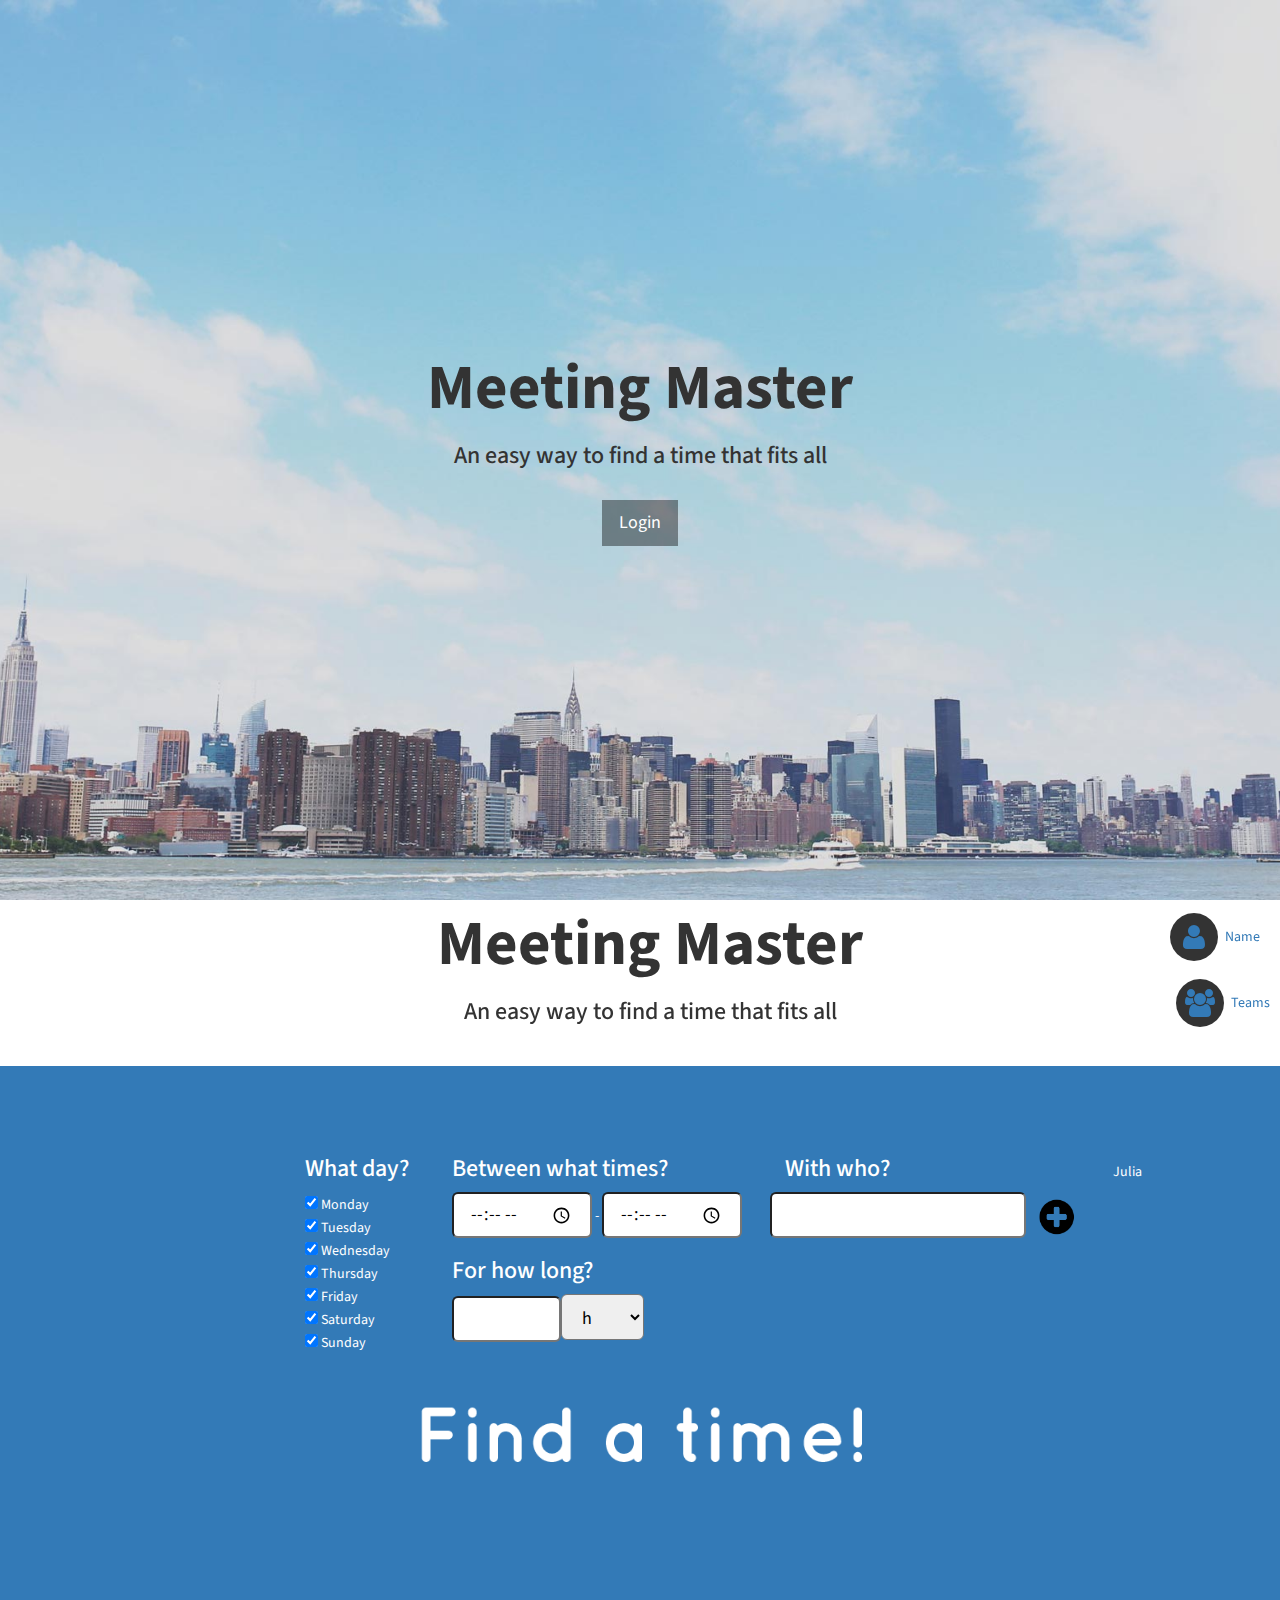
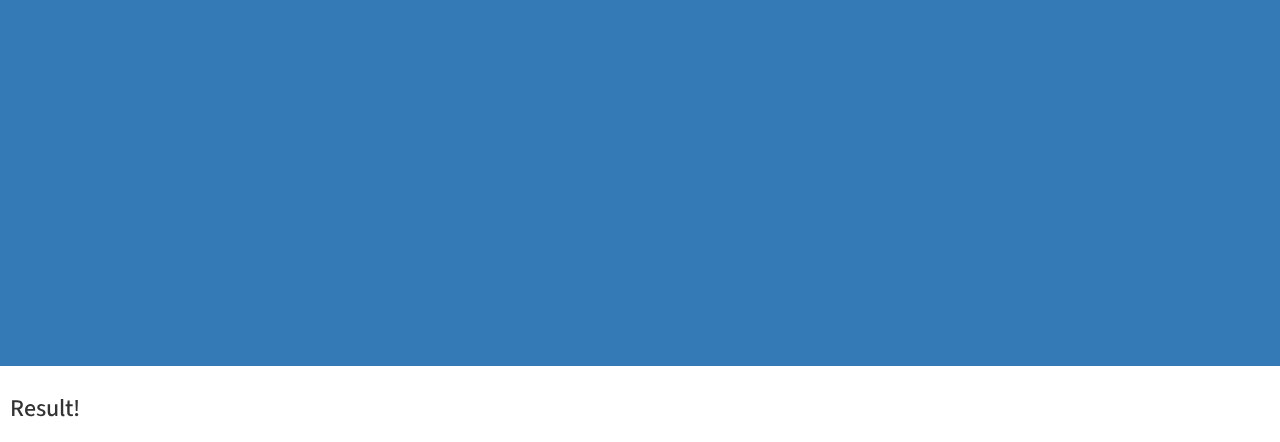
<file: app/frontend/index.html>
<!DOCTYPE html>

<!--[if lt IE 7]>
<html lang="en" ng-app="myApp" class="no-js lt-ie9 lt-ie8 lt-ie7"> <![endif]-->
<!--[if IE 7]>
<html lang="en" ng-app="myApp" class="no-js lt-ie9 lt-ie8"> <![endif]-->
<!--[if IE 8]>
<html lang="en" ng-app="myApp" class="no-js lt-ie9"> <![endif]-->
<!--[if gt IE 8]><!-->
<html lang="en" ng-app="myApp" class="no-js"> <!--<![endif]-->
<head>

    <meta charset="utf-8">
    <meta http-equiv="X-UA-Compatible" content="IE=edge">
    <meta name="viewport" content="width=device-width, initial-scale=1">
    <meta name="description" content="">
    <meta name="author" content="">

    <title>Meeting Master</title>

    <!-- Bootstrap Core CSS -->
    <link href="css/bootstrap.min.css" rel="stylesheet">

    <!-- Custom CSS -->
    <link href="css/stylish-portfolio.css" rel="stylesheet">

    <!-- Custom Fonts -->
    <link href="font-awesome/css/font-awesome.min.css" rel="stylesheet" type="text/css">
    <link href="http://fonts.googleapis.com/css?family=Source+Sans+Pro:300,400,700,300italic,400italic,700italic"
          rel="stylesheet" type="text/css">

    <!-- HTML5 Shim and Respond.js IE8 support of HTML5 elements and media queries -->
    <!-- WARNING: Respond.js doesn't work if you view the page via file:// -->
    <!--[if lt IE 9]>
    <script src="https://oss.maxcdn.com/libs/html5shiv/3.7.0/html5shiv.js"></script>
    <script src="https://oss.maxcdn.com/libs/respond.js/1.4.2/respond.min.js"></script>

    <![endif]-->
</head>

<body>

<section id="login" class="header">
    <div class="text-vertical-center">
        <h1>Meeting Master</h1>
        <h3>An easy way to find a time that fits all</h3>
        <br>
        <a class="btn btn-dark btn-lg" onclick="loginClick()">Login</a>
    </div>
</section>

<!-- About -->
<section id="about" class="about">
    <div class="text-vertical-center text-vertical-center-margin padding-left">
        <h1>Meeting Master</h1>
        <h3>An easy way to find a time that fits all</h3>
        <br>
    </div>
    <div id="profile" class="service-item text-right margin-right">
            <span class="fa-stack fa-2x">
                                <i class="fa fa-circle fa-stack-2x"></i>
                                <i class="fa fa-user fa-stack-1x text-primary"></i>
                            </span>
        <a id="username" href="#profile">Name</a> <br>
    </div>

    <div id="teams" class="service-item text-right">
            <span class="fa-stack fa-2x">
                                <i class="fa fa-circle fa-stack-2x"></i>
                                <i class="fa fa-users fa-stack-1x text-primary"></i>
                            </span>
        <a href="#teams">Teams</a> <br>
    </div>

</section>


<!-- Services -->
<!-- The circle icons use Font Awesome's stacked icon classes. For more information, visit http://fontawesome.io/examples/ -->
<section id="search" class="services bg-primary" style="height: 100%">
    <div class="row">
        <!--<div class="col-md-7 col-sm-3">
            <div class="service-item">
                    <span class="fa-stack fa-4x">
                    <i class="fa fa-circle fa-stack-2x"></i>
                    <i class="fa fa-cloud fa-stack-1x text-primary"></i>
                </span>
                <h4>
                    <strong>Teams</strong>
                </h4>
                <p>Your teams</p>
                <a href="#" class="btn btn-light">Learn More</a>
            </div>
        </div>
        <div class="col-md-3 col-sm-6">
            <div class="service-item">
                    <span class="fa-stack fa-4x">
                    <i class="fa fa-circle fa-stack-2x"></i>
                    <i class="fa fa-compass fa-stack-1x text-primary"></i>
                </span>
                <h4>
                    <strong>Contacts</strong>
                </h4>
                <p>Your contacts</p>
                <a href="#" class="btn btn-light">Learn More</a>
            </div>
        </div>-->
        <div id="days" style="padding-left: 300px" align="left">
            <h3>What day?</h3>
            <input type="checkbox" class="dayCheckboxes" name="monday" id="1" checked="true"> Monday
            <br>
            <input type="checkbox" class="dayCheckboxes" name="tuesday" id="2" checked="true"> Tuesday
            <br>
            <input type="checkbox" class="dayCheckboxes" name="wednesday" id="3" checked="true"> Wednesday
            <br>
            <input type="checkbox" class="dayCheckboxes" name="thursday" id="4" checked="true"> Thursday
            <br>
            <input type="checkbox" class="dayCheckboxes" name="friday" id="5" checked="true"> Friday
            <br>
            <input type="checkbox" class="dayCheckboxes" name="saturday" id="6" checked="true"> Saturday
            <br>
            <input type="checkbox" class="dayCheckboxes" name="sunday" id="7" checked="true"> Sunday
            <br><br>

        </div>
        <div id="timeSlot">
            <h3>Between what times?</h3>
            <input id="startTime" style="color: black;" type="time" name="startTime" class="time-mm-hh input-lg"
                   step="900"/> -
            <input id="endTime" style="color: black" type="time" name="endTime" class="time-mm-hh input-lg" step="900"/>
            <script type="text/javascript">
                $("input[name='myTime']").timeInput(); // use default or html5 attributes
                $("input[name='myTime2']").timeInput({step: 900}); // 15 min intervals from 6:00 am to 3:00 pm
            </script>
            <h3>For how long?</h3>
            <input id="time" style="color: black" type="number" class="input-lg" name="time" max="60" min="0">
            <select id="unit" name="unit" class="select-lg">
                <option value="h">h</option>
                <option value="min">min</option>
            </select>
        </div>

        <div id="contacts">
            <h3>With who?</h3>
            <div class="row" align="right">
                <input style="color: black" type="text" name="addPerson" class="text input-lg"/>
                <button type="submit" style="background-color:transparent; border-color:transparent;">
                    <img src="img/plus.png" height="40"/>
                </button>
            </div>
        </div>
        <div id="addedPersons">
            <p>Julia</p>
        </div>

    </div>

    <div align="center">
        <button onclick="searchForTime()" style="background-color:transparent; border-color:transparent;">
            <img src="img/button_2.png" height="80"/>
        </button>
    </div>
</section>


<section id="showResult" class="about">

    <h3>Result!</h3>

</section>


<script src="../calendar/login.js"></script>
<script src="../calendar/calendar.js"></script>

<script src="https://apis.google.com/js/client.js?onload=checkAuth">
</script>

<!-- jQuery -->
<script src="js/jquery.js"></script>

<!-- Bootstrap Core JavaScript -->
<script src="js/bootstrap.min.js"></script>

<!-- Custom Theme JavaScript -->
<script>
    // Closes the sidebar menu
    $("#menu-close").click(function (e) {
        e.preventDefault();
        $("#sidebar-wrapper").toggleClass("active");
    });

    // Opens the sidebar menu
    $("#menu-toggle").click(function (e) {
        e.preventDefault();
        $("#sidebar-wrapper").toggleClass("active");
    });

    // Scrolls to the selected menu item on the page
    $(function () {
        $('a[href*=#]:not([href=#])').click(function () {
            if (location.pathname.replace(/^\//, '') == this.pathname.replace(/^\//, '') || location.hostname == this.hostname) {

                var target = $(this.hash);
                target = target.length ? target : $('[name=' + this.hash.slice(1) + ']');
                if (target.length) {
                    $('html,body').animate({
                        scrollTop: target.offset().top
                    }, 1000);
                    return false;
                }
            }
        });
    });
</script>

<script>

    function loginClick() {
        if (validToken()) {
            login();
        } else {
            handleAuthClick(login);
        }
    }
</script>

<script>

    function addPerson() {

    }
</script>


<script>
    function chooseDate() {
        $('#date').combodate();
    }
</script>

<script>
    function login() {

        var e = document.getElementById("login");
        if (!e)return true;
        if (e.style.display == "none") {
            e.style.display = "block"
        }
        else {
            e.style.display = "none"
        }

        var name = document.getElementById("username");
        name.innerHTML = "Julia";
        return true;
    }
</script>

<script>
    function searchForTime() {
        var days = [];
        var inputElements = document.getElementsByClassName('dayCheckboxes');
        for (var i = 0; inputElements[i]; ++i) {
            if (inputElements[i].checked) {
                days.push(inputElements[i]);
            }
        }

        var temp = document.getElementById("temp");

        var startTime = document.getElementById("startTime").value;

        var endTime = document.getElementById("endTime").value;

        var time = document.getElementById("time").value;
        var timeUnit = document.getElementById("unit").value;
        if (timeUnit == "h") {
            time = time * 60;
        }

        var e = document.getElementById("search");
        if (!e)return true;
        if (e.style.display == "none") {
            e.style.display = "block"
        }
        else {
            e.style.display = "none"
        }
    }
</script>

</body>

</html>
</file>
<file: app/frontend/css/stylish-portfolio.css>
/*!
 * Start Bootstrap - Stylish Portfolio Bootstrap Theme (http://startbootstrap.com)
 * Code licensed under the Apache License v2.0.
 * For details, see http://www.apache.org/licenses/LICENSE-2.0.
 */

/* Global Styles */

html,
body {
    width: 100%;
    height: 100%;
}

body {
    font-family: "Source Sans Pro","Helvetica Neue",Helvetica,Arial,sans-serif;
    overflow: hidden;
    position:fixed;
}

.text-vertical-center {
    display: table-cell;
    text-align: center;
    vertical-align: middle;
}

.dayCheckboxes{

}

#days {
    display: inline-table;
    margin: 20px;
}

#contacts {
    display: inline-table;
    margin: 20px;

}

#timeSlot {
    display: inline-table;
    margin: 20px;

}
#addedPersons {
    display: inline-table;
    margin: 20px;

}

.text-vertical-center h1 {
    margin: 0;
    padding: 0;
    font-size: 4.5em;
    font-weight: 700;
}

.select-lg {
    height: 46px;
    padding: 10px 16px;
    font-size: 18px;
    border-radius: 6px;
    color: #000;
}

/* Custom Button Styles */

.btn-dark {
    border-radius: 0;
    color: #fff;
    background-color: rgba(0,0,0,0.4);
}

.btn-dark:hover,
.btn-dark:focus,
.btn-dark:active {
    color: #fff;
    background-color: rgba(0,0,0,0.7);
}

.btn-light {
    border-radius: 0;
    color: #333;
    background-color: rgb(255,255,255);
}

.btn-light:hover,
.btn-light:focus,
.btn-light:active {
    color: #333;
    background-color: rgba(255,255,255,0.8);
}

/* Custom Horizontal Rule */

hr.small {
    max-width: 100px;
}

/* Side Menu */

#sidebar-wrapper {
    z-index: 1000;
    position: fixed;
    right: 0;
    width: 250px;
    height: 100%;
    margin-right: -250px;
    overflow-y: auto;
    background: #222;
    -webkit-transition: all 0.4s ease 0s;
    -moz-transition: all 0.4s ease 0s;
    -ms-transition: all 0.4s ease 0s;
    -o-transition: all 0.4s ease 0s;
    transition: all 0.4s ease 0s;
}

.sidebar-nav {
    position: absolute;
    top: 0;
    width: 250px;
    margin: 0;
    padding: 0;
    list-style: none;
}

.sidebar-nav li {
    text-indent: 20px;
    line-height: 40px;
}

.sidebar-nav li a {
    display: block;
    text-decoration: none;
    color: #999;
}

.sidebar-nav li a:hover {
    text-decoration: none;
    color: #fff;
    background: rgba(255,255,255,0.2);
}

.sidebar-nav li a:active,
.sidebar-nav li a:focus {
    text-decoration: none;
}

.sidebar-nav > .sidebar-brand {
    height: 55px;
    font-size: 18px;
    line-height: 55px;
}

.sidebar-nav > .sidebar-brand a {
    color: #999;
}

.sidebar-nav > .sidebar-brand a:hover {
    color: #fff;
    background: none;
}

#menu-toggle {
    z-index: 1;
    position: fixed;
    top: 0;
    right: 0;
}

#sidebar-wrapper.active {
    right: 250px;
    width: 250px;
    -webkit-transition: all 0.4s ease 0s;
    -moz-transition: all 0.4s ease 0s;
    -ms-transition: all 0.4s ease 0s;
    -o-transition: all 0.4s ease 0s;
    transition: all 0.4s ease 0s;
}

.toggle {
    margin: 5px 5px 0 0;
}

/* Header */

.header {
    display: table;
    position: relative;
    width: 100%;
    height: 100%;
    background: url(../img/bg.jpg) no-repeat center center scroll;
    -webkit-background-size: cover;
    -moz-background-size: cover;
    background-size: cover;
    -o-background-size: cover;
}

/* About */

.about {
    padding: 10px;
    display: table;
    position: relative;
    width: 100%;
}

/* Services */

.services {
    padding: 50px 0;
}

.service-item {
    margin-bottom: 10px;
}

.margin-right {
    margin-right: 10px;
}

.padding-left {
    padding-left: 200px;
}

/* Callout */

.callout {
    display: table;
    width: 100%;
    height: 400px;
    color: #fff;
    background: url(../img/callout.jpg) no-repeat center center scroll;
    -webkit-background-size: cover;
    -moz-background-size: cover;
    background-size: cover;
    -o-background-size: cover;
}

/* Portfolio */

.portfolio {
    padding: 50px 0;
}

.portfolio-item {
    margin-bottom: 30px;
}

.img-portfolio {
    margin: 0 auto;
}

.img-portfolio:hover {
    opacity: 0.8;
}

/* Call to Action */

.call-to-action {
    padding: 50px 0;
}

.call-to-action .btn {
    margin: 10px;
}

/* Map */

.map {
    height: 500px;
}

@media(max-width:768px) {
    .map {
        height: 75%;
    }
}

/* Footer */

footer {
    padding: 100px 0;
}
</file>
